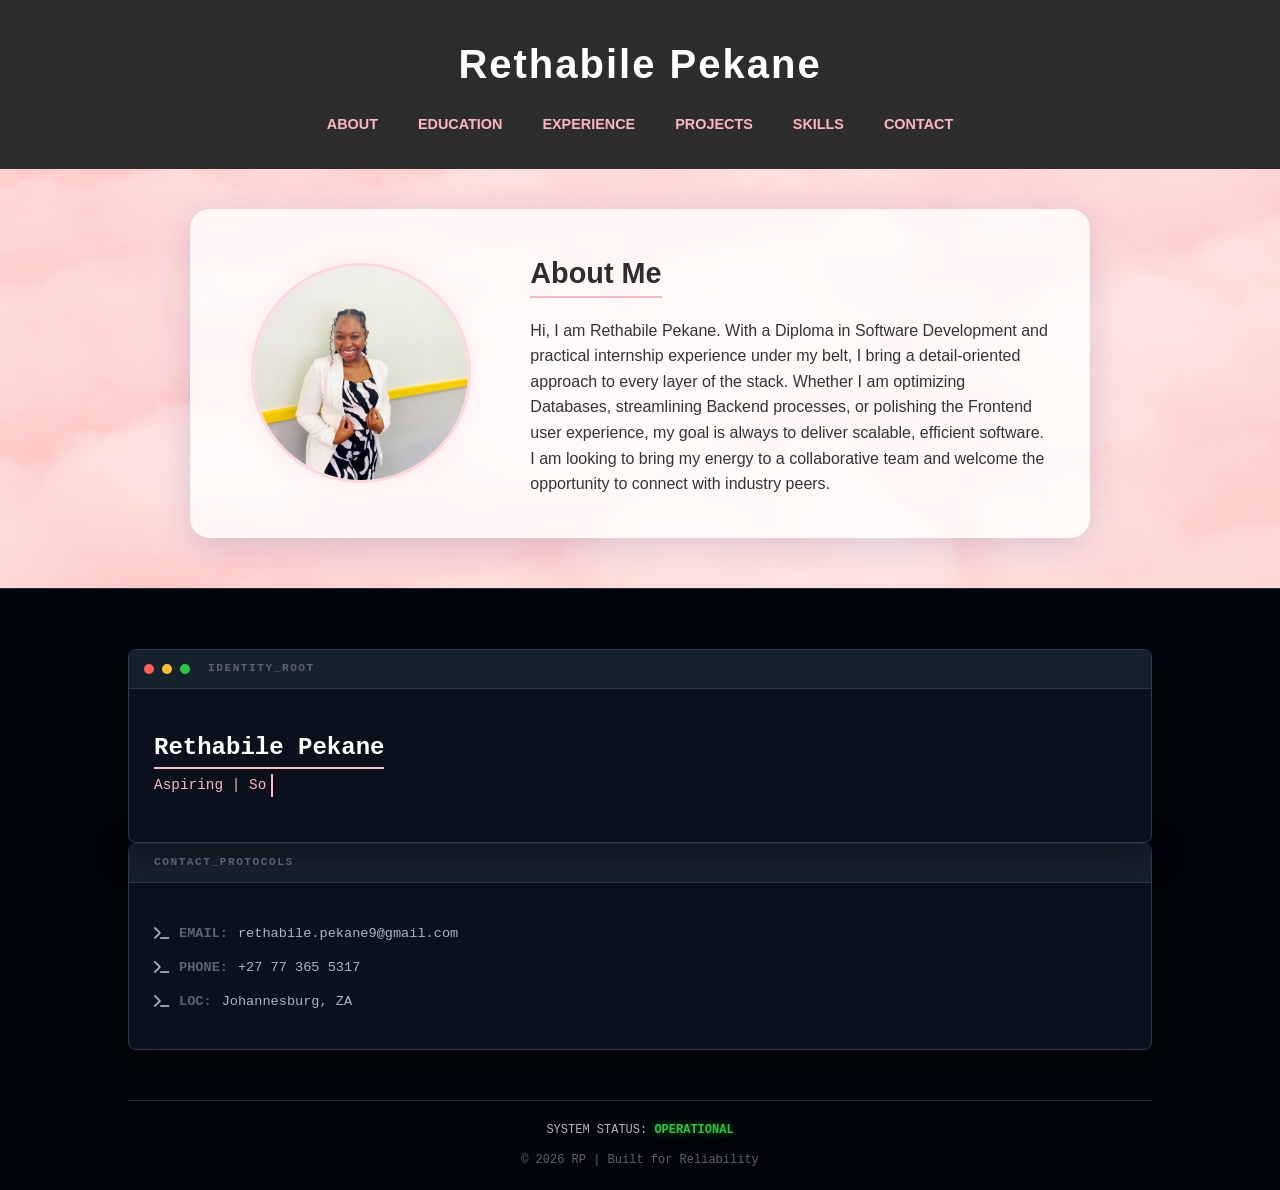
<file: Index.html>
<!DOCTYPE html>
<html lang="en">
<head>
    <meta charset="UTF-8">
    <meta name="viewport" content="width=device-width, initial-scale=1.0">
    <title>About | Rethabile Pekane</title>
    <link rel="stylesheet" href="https://cdnjs.cloudflare.com/ajax/libs/font-awesome/6.0.0/css/all.min.css">
    <link rel="stylesheet" href="Style.css">
</head>
<body>

    <header>
        <h1>Rethabile Pekane</h1>
        <nav>
            <ul>
                <li><a href="Index.html">ABOUT</a></li>
                <li><a href="Education.html">EDUCATION</a></li>
                <li><a href="Experience.html">EXPERIENCE</a></li>
                <li><a href="Projects.html">PROJECTS</a></li>
                <li><a href="Skills.html">SKILLS</a></li>
                <li><a href="#identity-node">CONTACT</a></li>
            </ul>
        </nav>
    </header>

    <main>
       <main>
    <section class="glass-card about-section">
        <div class="about-content">
            <div class="profile-container">
                <img src="Images/Image2.jpg" alt="Rethabile Pekane" class="profile-pic">
            </div>
            
            <div class="about-text">
                <h2>About Me</h2>
                <p>Hi, I am Rethabile Pekane. With a Diploma in Software Development and practical internship experience under my belt, I bring a detail-oriented approach to every layer of the stack. Whether I am optimizing Databases, streamlining Backend processes, or polishing the Frontend user experience, my goal is always to deliver scalable, efficient software.</p>
                <p>I am looking to bring my energy to a collaborative team and welcome the opportunity to connect with industry peers.</p>
            </div>
        </div>
    </section>
</main>

    <footer class="advanced-footer">
        <div class="footer-grid">
            
            <div class="footer-node" id="identity-node">
                <div class="terminal-header">
                    <span class="dot red"></span>
                    <span class="dot yellow"></span>
                    <span class="dot green"></span>
                    <span class="node-title">IDENTITY_ROOT</span>
                </div>
                <div class="node-content">
                    <h2>Rethabile Pekane</h2>
                    <p class="typing-text">Software Developer | SRE Enthusiast</p>
                    
                    </div>
                </div>
            </div>

            <div class="footer-node" id="contact-node">
                <div class="terminal-header">
                    <span class="node-title">CONTACT_PROTOCOLS</span>
                </div>
                <div class="node-content">
                    <ul class="contact-list">
                        <li>
                            <i class="fas fa-terminal"></i>
                            <span class="label">EMAIL:</span>
                            <a href="mailto:rethabile.pekane9@gmail.com">rethabile.pekane9@gmail.com</a>
                        </li>
                        <li>
                            <i class="fas fa-terminal"></i>
                            <span class="label">PHONE:</span>
                            <a href="tel:+27773655317">+27 77 365 5317</a>
                        </li>
                        <li>
                            <i class="fas fa-terminal"></i>
                            <span class="label">LOC:</span>
                            <span id="location-status">Johannesburg, ZA</span>
                        </li>
                    </ul>
                </div>
            </div>

        </div>
        <div class="footer-bottom-bar">
            <div class="status-wrapper">
                <p>SYSTEM STATUS: <span class="status-online">OPERATIONAL</span></p>
                <p class="copyright">&copy; 2026 RP | Built for Reliability</p>
            </div>
        </div>
    </footer>

    <script src="Script.js"></script>
</body>
</html>
</file>
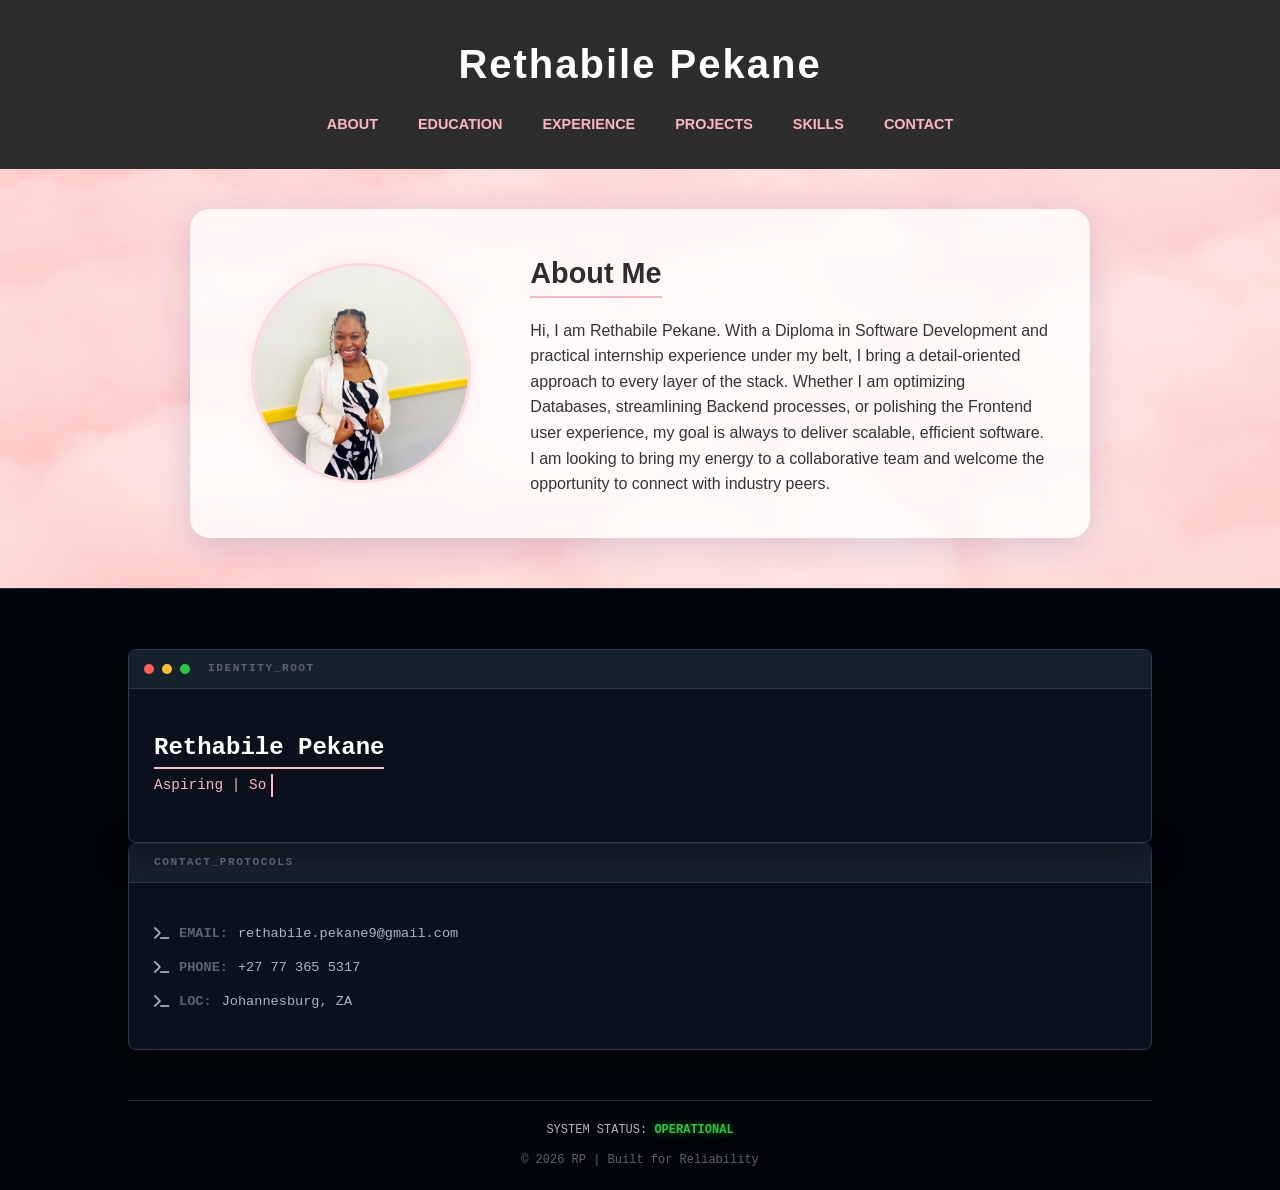
<file: index.html>
<!DOCTYPE html>
<html lang="en">
<head>
    <meta charset="UTF-8">
    <metaname="viewport" content="width=device-width, initial-scale=1.0, maximum-scale=1.0, user-scalable=no">
    <title>About | Rethabile Pekane</title>
    <link rel="stylesheet" href="https://cdnjs.cloudflare.com/ajax/libs/font-awesome/6.0.0/css/all.min.css">
    <link rel="stylesheet" href="Style.css">
</head>
<body>

    <header>
        <h1>Rethabile Pekane</h1>
        <nav>
            <ul>
                <li><a href="Index.html">ABOUT</a></li>
                <li><a href="Education.html">EDUCATION</a></li>
                <li><a href="Experience.html">EXPERIENCE</a></li>
                <li><a href="Projects.html">PROJECTS</a></li>
                <li><a href="Skills.html">SKILLS</a></li>
                <li><a href="#identity-node">CONTACT</a></li>
            </ul>
        </nav>
    </header>

    <main>
       <main>
    <section class="glass-card about-section">
        <div class="about-content">
            <div class="profile-container">
                <img src="Images/Image2.jpg" alt="Rethabile Pekane" class="profile-pic">
            </div>
            
            <div class="about-text">
                <h2>About Me</h2>
                <p>Hi, I am Rethabile Pekane. With a Diploma in Software Development and practical internship experience under my belt, I bring a detail-oriented approach to every layer of the stack. Whether I am optimizing Databases, streamlining Backend processes, or polishing the Frontend user experience, my goal is always to deliver scalable, efficient software.</p>
                <p>I am looking to bring my energy to a collaborative team and welcome the opportunity to connect with industry peers.</p>
            </div>
        </div>
    </section>
</main>

    <footer class="advanced-footer">
        <div class="footer-grid">
            
            <div class="footer-node" id="identity-node">
                <div class="terminal-header">
                    <span class="dot red"></span>
                    <span class="dot yellow"></span>
                    <span class="dot green"></span>
                    <span class="node-title">IDENTITY_ROOT</span>
                </div>
                <div class="node-content">
                    <h2>Rethabile Pekane</h2>
                    <p class="typing-text">Software Developer | SRE Enthusiast</p>
                    
                    </div>
                </div>
            </div>

            <div class="footer-node" id="contact-node">
                <div class="terminal-header">
                    <span class="node-title">CONTACT_PROTOCOLS</span>
                </div>
                <div class="node-content">
                    <ul class="contact-list">
                        <li>
                            <i class="fas fa-terminal"></i>
                            <span class="label">EMAIL:</span>
                            <a href="mailto:rethabile.pekane9@gmail.com">rethabile.pekane9@gmail.com</a>
                        </li>
                        <li>
                            <i class="fas fa-terminal"></i>
                            <span class="label">PHONE:</span>
                            <a href="tel:+27773655317">+27 77 365 5317</a>
                        </li>
                        <li>
                            <i class="fas fa-terminal"></i>
                            <span class="label">LOC:</span>
                            <span id="location-status">Johannesburg, ZA</span>
                        </li>
                    </ul>
                </div>
            </div>

        </div>
        <div class="footer-bottom-bar">
            <div class="status-wrapper">
                <p>SYSTEM STATUS: <span class="status-online">OPERATIONAL</span></p>
                <p class="copyright">&copy; 2026 RP | Built for Reliability</p>
            </div>
        </div>
    </footer>

    <script src="Script.js"></script>
</body>
</html>
</file>
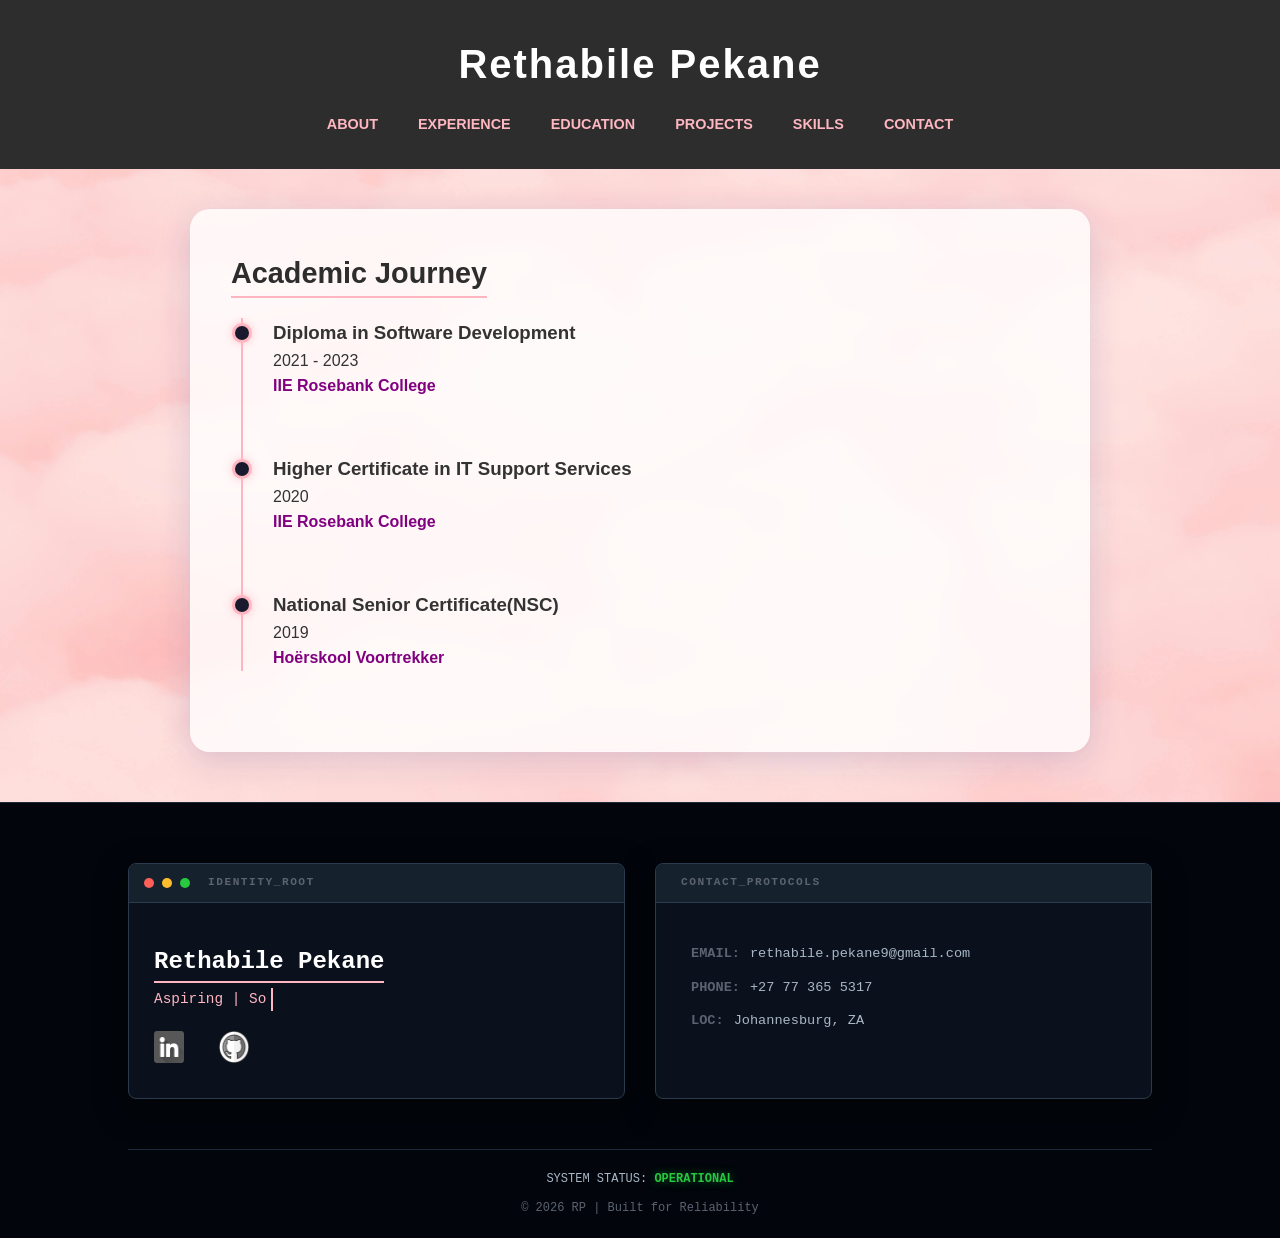
<file: Education.html>
<!DOCTYPE html>
<html lang="en">
<head>
    <meta charset="UTF-8">
    <meta name="viewport" content="width=device-width, initial-scale=1.0">
    <title>Education | Rethabile Pekane</title>
    <link rel="stylesheet" href="Style.css">
</head>
<body>

    <header>
        <h1>Rethabile Pekane</h1>
        <nav>
            <ul>
                <li><a href="Index.html">About</a></li>
                <li><a href="Experience.html">Experience</a></li>
                <li><a href="Education.html">Education</a></li>
                <li><a href="Projects.html">Projects</a></li>
                <li><a href="Skills.html">Skills</a></li>
                <li><a href="Contact.html">Contact</a></li>
            </ul>
        </nav>
    </header>

    <main>
    <section class="glass-card education-hero">
        <h2 class="section-title">Academic Journey</h2>
        <div class="timeline">
            <div class="timeline-item">
                <div class="timeline-dot software-dot"></div>
                <div class="timeline-content">
                    <h3>Diploma in Software Development</h3>
                    <span class="job-date">2021 - 2023</span>
                   <p class="text-purple">IIE Rosebank College</p>
                    <div class="edu-tags">
                        
                    </div>
                </div>
            </div>

            <div class="timeline-item">
                <div class="timeline-dot support-dot"></div>
                <div class="timeline-content">
                    <h3>Higher Certificate in IT Support Services</h3>
                    <span class="job-date">2020</span>
                     <p class="text-purple">IIE Rosebank College</p>
                    <div class="edu-tags">
                       
                    </div>
                </div>
            </div>

            <div class="timeline-item">
                <div class="timeline-dot school-dot"></div>
                <div class="timeline-content">
                    <h3>National Senior Certificate(NSC)</h3>
                    <span class="job-date">2019</span>
                    <p class="text-purple">Hoërskool Voortrekker</p>
                </div>
            </div>
        </div>
    </section>
</main>
</div> 
</main> 

<footer class="advanced-footer">
    <div class="footer-grid">
        
        <div class="footer-node" id="identity-node">
            <div class="terminal-header">
                <span class="dot red"></span>
                <span class="dot yellow"></span>
                <span class="dot green"></span>
                <span class="node-title">IDENTITY_ROOT</span>
            </div>
            <div class="node-content">
                <h2>Rethabile Pekane</h2>
                <p class="typing-text">Software Developer | SRE Enthusiast</p>
                
                <div class="footer-socials">
                    <a href="https://www.linkedin.com/in/rethabile-pekane-866218201" target="_blank">
                        <img src="Icons/Icon 2.png" alt="LinkedIn" class="js-hover-icon">
                    </a>
                    
                    <a href="https://github.com/Rethabile0909" target="_blank">
                        <img src="Icons/Icon1.png" alt="GitHub" class="js-hover-icon">
                    </a>
                </div>
            </div>
        </div>

        <div class="footer-node" id="contact-node">
            <div class="terminal-header">
                <span class="node-title">CONTACT_PROTOCOLS</span>
            </div>
            <div class="node-content">
                <ul class="contact-list">
                    <li>
                        <i class="fas fa-terminal"></i> 
                        <span class="label">EMAIL:</span> 
                        <a href="mailto:rethabile.pekane9@gmail.com">rethabile.pekane9@gmail.com</a>
                    </li>
                    <li>
                        <i class="fas fa-terminal"></i> 
                        <span class="label">PHONE:</span> 
                        <a href="tel:+27773655317">+27 77 365 5317</a>
                    </li>
                    <li>
                        <i class="fas fa-terminal"></i> 
                        <span class="label">LOC:</span> 
                        <span id="location-status">Johannesburg, ZA</span>
                    </li>
                </ul>
            </div>
        </div>

    </div>

    <div class="footer-bottom-bar">
        <div class="status-wrapper">
            <p>SYSTEM STATUS: <span class="status-online">OPERATIONAL</span></p>
            <p class="copyright">&copy; 2026 RP | Built for Reliability</p>
        </div>
    </div>
</footer>



                

    <script src="Script.js"></script>
</body>
</html>
</file>
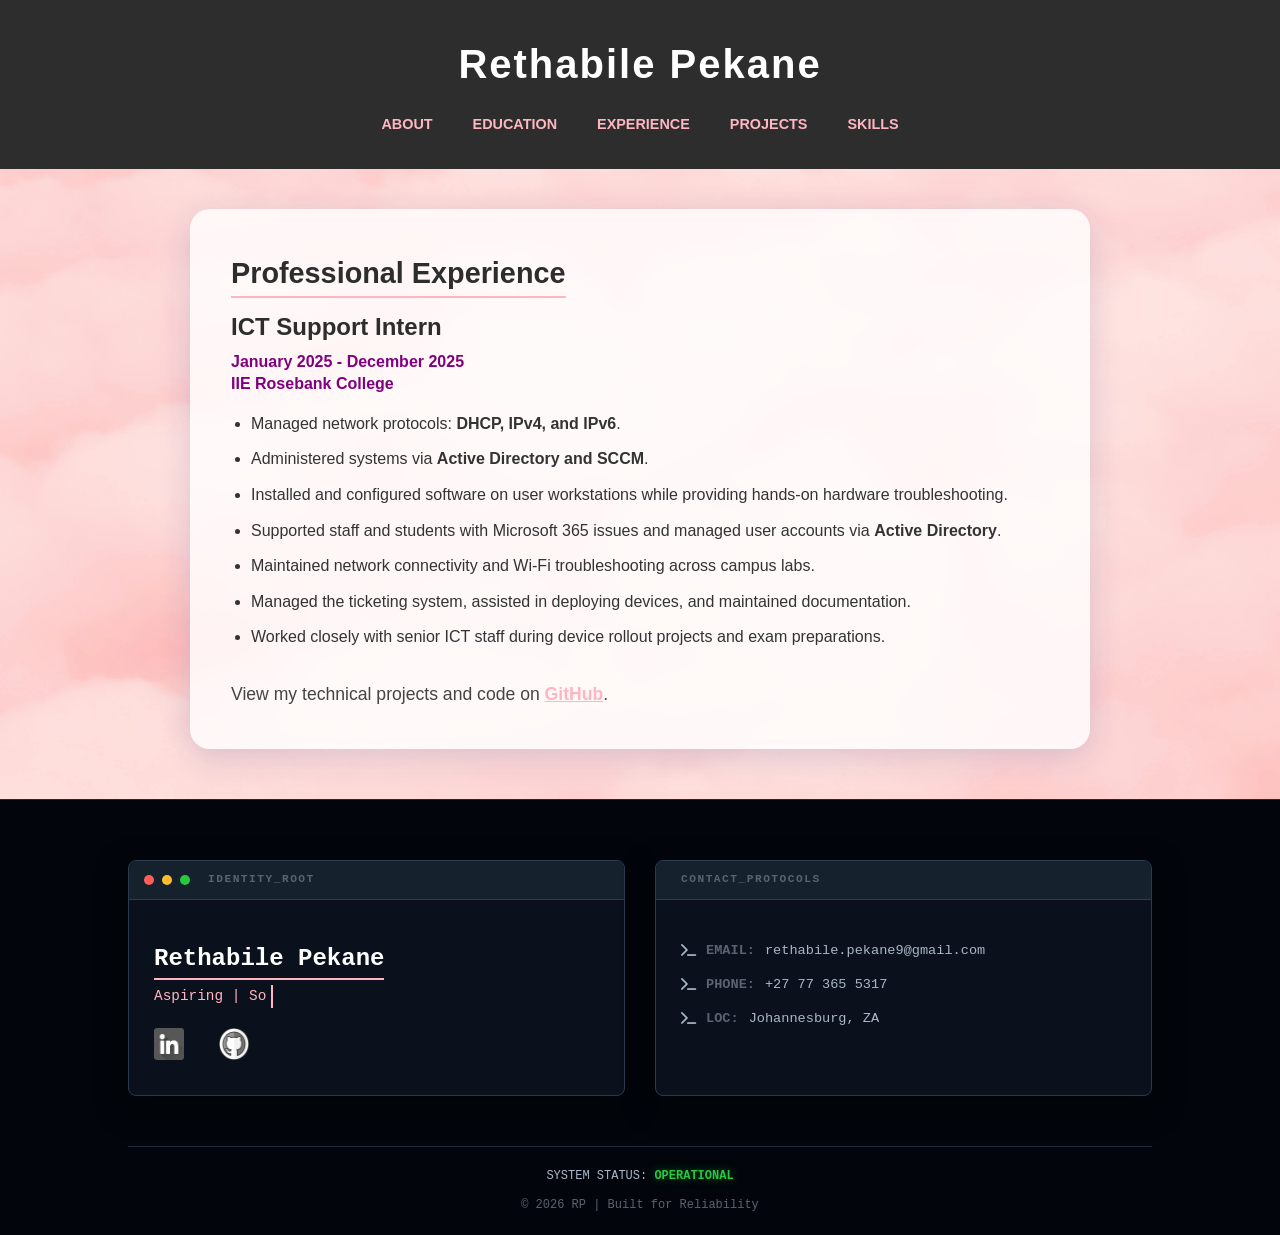
<file: Experience.html>
<!DOCTYPE html>
<html lang="en">
<head>
    <meta charset="UTF-8">
    <meta name="viewport" content="width=device-width, initial-scale=1.0">
    <title>Experience | Rethabile Pekane</title>
    <link rel="stylesheet" href="https://cdnjs.cloudflare.com/ajax/libs/font-awesome/6.0.0/css/all.min.css">
    <link rel="stylesheet" href="Style.css">
</head>
<body>

    <header>
        <h1>Rethabile Pekane</h1>
        <nav>
            <ul>
                <li><a href="Index.html">About</a></li>
                <li><a href="Education.html">Education</a></li>
                <li><a href="Experience.html">Experience</a></li>
                <li><a href="Projects.html">Projects</a></li>
                <li><a href="Skills.html">Skills</a></li>
            </ul>
        </nav>
    </header>

    <main>
        <section class="glass-card">
            <h2 class="section-title">Professional Experience</h2>
            
            <div class="job-box">
                <h3>ICT Support Intern</h3>
                <div class="job-meta">
                  <p class="text-purple">January 2025 - December 2025</p>
                  <p class="text-purple">IIE Rosebank College</p>
                </div>
                
                <ul class="job-details">
                    <li>Managed network protocols: <strong>DHCP, IPv4, and IPv6</strong>.</li>
                    <li>Administered systems via <strong>Active Directory and SCCM</strong>.</li>
                    <li>Installed and configured software on user workstations while providing hands-on hardware troubleshooting.</li>
                    <li>Supported staff and students with Microsoft 365 issues and managed user accounts via <strong>Active Directory</strong>.</li>
                    <li>Maintained network connectivity and Wi-Fi troubleshooting across campus labs.</li>
                    <li>Managed the ticketing system, assisted in deploying devices, and maintained documentation.</li>
                    <li>Worked closely with senior ICT staff during device rollout projects and exam preparations.</li>
                </ul>

                <p class="github-container">
                   View my technical projects and code on 
                   <a href="https://github.com/Rethabile0909" class="github-link" target="_blank">GitHub</a>.
                </p>
            </div>
        </section>
    </main>

    <footer class="advanced-footer">
        <div class="footer-grid">
            
            <div class="footer-node" id="identity-node">
                <div class="terminal-header">
                    <span class="dot red"></span>
                    <span class="dot yellow"></span>
                    <span class="dot green"></span>
                    <span class="node-title">IDENTITY_ROOT</span>
                </div>
                <div class="node-content">
                    <h2>Rethabile Pekane</h2>
                    <p class="typing-text">Software Developer | SRE Enthusiast</p>
                    
                    <div class="footer-socials">
                        <a href="https://www.linkedin.com/in/rethabile-pekane-866218201" target="_blank">
                            <img src="Icons/Icon 2.png" alt="LinkedIn" class="js-hover-icon">
                        </a>
                        
                        <a href="https://github.com/Rethabile0909" target="_blank">
                            <img src="Icons/Icon1.png" alt="GitHub" class="js-hover-icon">
                        </a>
                    </div>
                </div>
            </div>

            <div class="footer-node" id="contact-node">
                <div class="terminal-header">
                    <span class="node-title">CONTACT_PROTOCOLS</span>
                </div>
                <div class="node-content">
                    <ul class="contact-list">
                        <li>
                            <i class="fas fa-terminal"></i> 
                            <span class="label">EMAIL:</span> 
                            <a href="mailto:rethabile.pekane9@gmail.com">rethabile.pekane9@gmail.com</a>
                        </li>
                        <li>
                            <i class="fas fa-terminal"></i> 
                            <span class="label">PHONE:</span> 
                            <a href="tel:+27773655317">+27 77 365 5317</a>
                        </li>
                        <li>
                            <i class="fas fa-terminal"></i> 
                            <span class="label">LOC:</span> 
                            <span id="location-status">Johannesburg, ZA</span>
                        </li>
                    </ul>
                </div>
            </div>
        </div>

        <div class="footer-bottom-bar">
            <div class="status-wrapper">
                <p>SYSTEM STATUS: <span class="status-online">OPERATIONAL</span></p>
                <p class="copyright">&copy; 2026 RP | Built for Reliability</p>
            </div>
        </div>
    </footer>

    <script src="Script.js"></script>
</body>
</html>
</file>
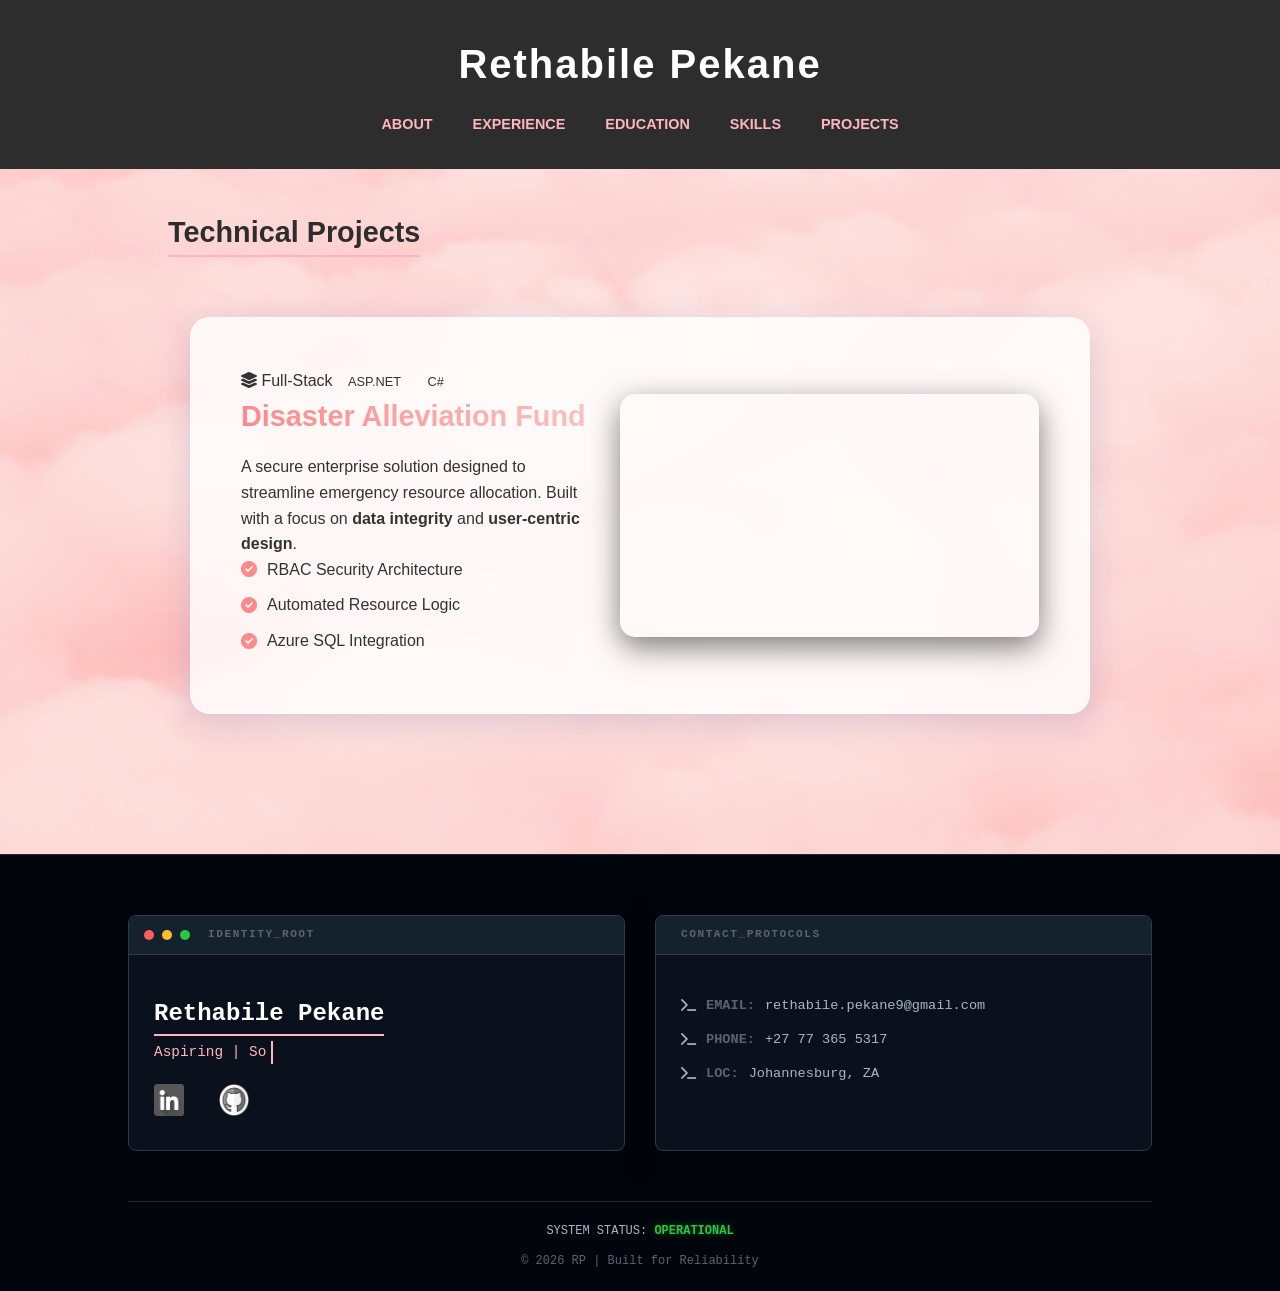
<file: Projects.html>
<!DOCTYPE html>
<html lang="en">
<head>
    <meta charset="UTF-8">
    <meta name="viewport" content="width=device-width, initial-scale=1.0">
    <title>Projects | Rethabile Pekane</title>
    <link rel="stylesheet" href="https://cdnjs.cloudflare.com/ajax/libs/font-awesome/6.0.0/css/all.min.css">
    <link rel="stylesheet" href="Style.css">
</head>
<body>

    <header>
        <h1>Rethabile Pekane</h1>
        <nav>
            <ul>
                <li><a href="Index.html">About</a></li>
                <li><a href="Experience.html">Experience</a></li>
                <li><a href="Education.html">Education</a></li>
                <li><a href="Skills.html">Skills</a></li>
                <li><a href="Projects.html">Projects</a></li>
            </ul>
        </nav>
    </header>

    <main class="projects-container">
        <h2 class="section-title">Technical Projects</h2>
         <section class="glass-card project-card">
    <div class="project-grid">
        <div class="project-info">
            <div class="tag-row">
                <span class="category-tag"><i class="fas fa-layer-group"></i> Full-Stack</span>
                <span class="tech-badge">ASP.NET</span>
                <span class="tech-badge">C#</span>
            </div>
            
            <h3>Disaster Alleviation Fund</h3>
            <p class="project-description">
                A secure enterprise solution designed to streamline emergency resource allocation. 
                Built with a focus on <strong>data integrity</strong> and <strong>user-centric design</strong>.
            </p>

            <ul class="feature-list">
                <li><i class="fas fa-check-circle"></i> RBAC Security Architecture</li>
                <li><i class="fas fa-check-circle"></i> Automated Resource Logic</li>
                <li><i class="fas fa-check-circle"></i> Azure SQL Integration</li>
            </ul>
        </div>

        <div class="project-visual">
            <div class="video-frame">
                <iframe src="https://www.youtube.com/embed/hAUiEYOu8QE?si=L8SdQbYagGwHFZRw" title="YouTube video player" frameborder="0" allowfullscreen></iframe>
            </div>
        </div>
    </div>
</section>
        
    </main>

    <footer class="advanced-footer">
        <div class="footer-grid">
            <div class="footer-node" id="identity-node">
                <div class="terminal-header">
                    <span class="dot red"></span>
                    <span class="dot yellow"></span>
                    <span class="dot green"></span>
                    <span class="node-title">IDENTITY_ROOT</span>
                </div>
                <div class="node-content">
                    <h2>Rethabile Pekane</h2>
                    <p class="typing-text">Software Developer | SRE Enthusiast</p>
                    <div class="footer-socials">
                        <a href="https://www.linkedin.com/in/rethabile-pekane-866218201" target="_blank">
                            <img src="Icons/Icon 2.png" alt="LinkedIn" class="js-hover-icon">
                        </a>
                        <a href="https://github.com/Rethabile0909" target="_blank">
                            <img src="Icons/Icon1.png" alt="GitHub" class="js-hover-icon">
                        </a>
                    </div>
                </div>
            </div>

            <div class="footer-node" id="contact-node">
                <div class="terminal-header">
                    <span class="node-title">CONTACT_PROTOCOLS</span>
                </div>
                <div class="node-content">
                    <ul class="contact-list">
                        <li><i class="fas fa-terminal"></i> <span class="label">EMAIL:</span> <a href="mailto:rethabile.pekane9@gmail.com">rethabile.pekane9@gmail.com</a></li>
                        <li><i class="fas fa-terminal"></i> <span class="label">PHONE:</span> <a href="tel:+27773655317">+27 77 365 5317</a></li>
                        <li><i class="fas fa-terminal"></i> <span class="label">LOC:</span> <span id="location-status">Johannesburg, ZA</span></li>
                    </ul>
                </div>
            </div>
        </div>

        <div class="footer-bottom-bar">
            <div class="status-wrapper">
                <p>SYSTEM STATUS: <span class="status-online">OPERATIONAL</span></p>
                <p class="copyright">&copy; 2026 RP | Built for Reliability</p>
            </div>
        </div>
    </footer>

    <script src="Script.js"></script>
</body>
</html>
</file>
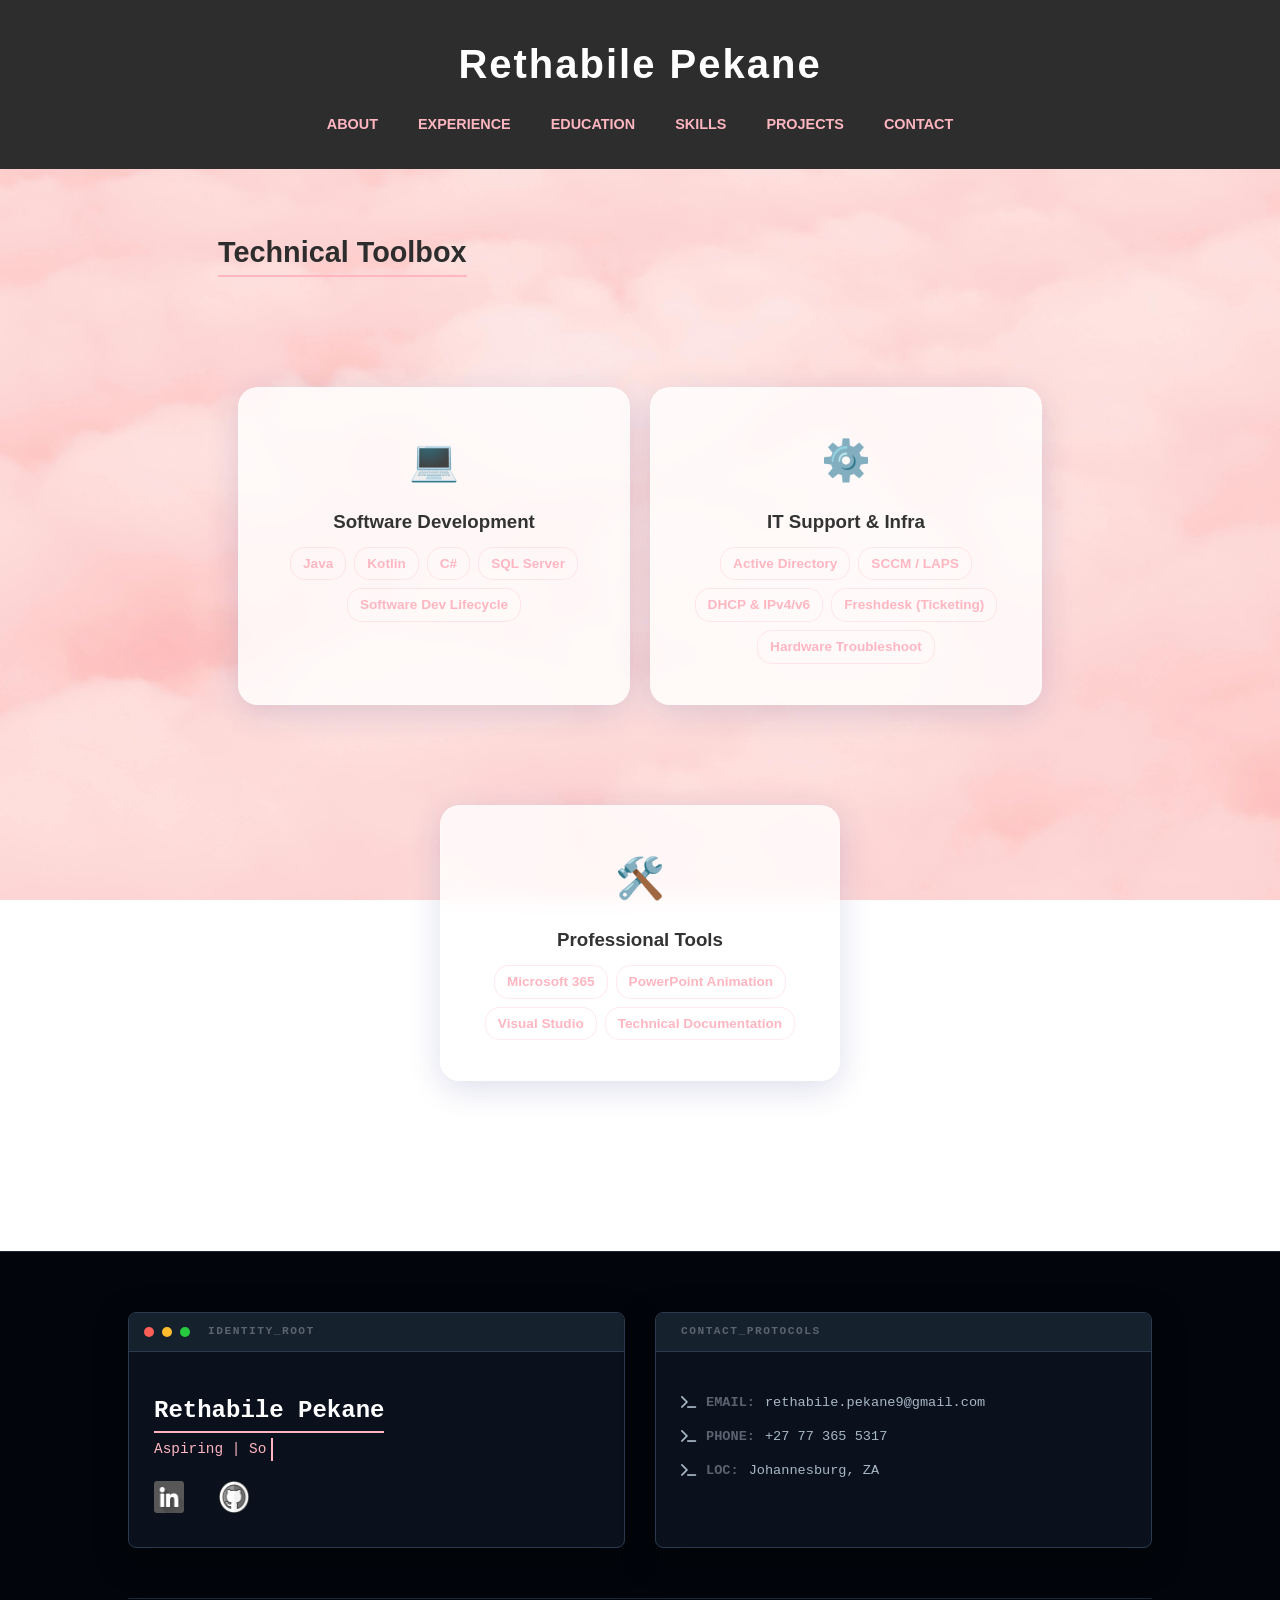
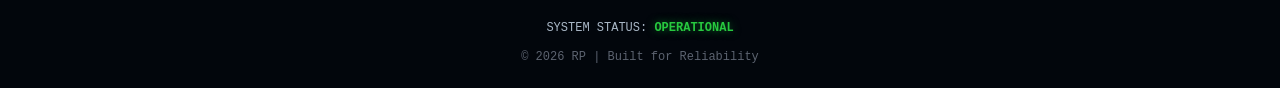
<file: Skills.html>
<!DOCTYPE html>
<html lang="en">
<head>
    <meta charset="UTF-8">
    <meta name="viewport" content="width=device-width, initial-scale=1.0">
    <title>Skills | Rethabile Pekane</title>
    <link rel="stylesheet" href="https://cdnjs.cloudflare.com/ajax/libs/font-awesome/6.0.0/css/all.min.css">
    <link rel="stylesheet" href="Style.css">
</head>
<body>

    <header>
        <h1>Rethabile Pekane</h1>
        <nav>
            <ul>
                <li><a href="Index.html">About</a></li>
                <li><a href="Experience.html">Experience</a></li>
                <li><a href="Education.html">Education</a></li>
                <li><a href="Skills.html">Skills</a></li>
                <li><a href="Projects.html">Projects</a></li>
                <li><a href="#identity-node">Contact</a></li>
            </ul>
        </nav>
    </header>

    <main class="skills-container">
        <h2 class="section-title">Technical Toolbox</h2>
        
        <div class="skills-grid">
            <div class="glass-card skill-category">
                <div class="category-icon">💻</div>
                <h3>Software Development</h3>
                <div class="badge-container">
                    <span class="skill-badge">Java</span>
                    <span class="skill-badge">Kotlin</span>
                    <span class="skill-badge">C#</span>
                    <span class="skill-badge">SQL Server</span>
                    <span class="skill-badge">Software Dev Lifecycle</span>
                </div>
            </div>

            <div class="glass-card skill-category">
                <div class="category-icon">⚙️</div>
                <h3>IT Support & Infra</h3>
                <div class="badge-container">
                    <span class="skill-badge">Active Directory</span>
                    <span class="skill-badge">SCCM / LAPS</span>
                    <span class="skill-badge">DHCP & IPv4/v6</span>
                    <span class="skill-badge">Freshdesk (Ticketing)</span>
                    <span class="skill-badge">Hardware Troubleshoot</span>
                </div>
            </div>

            <div class="glass-card skill-category">
                <div class="category-icon">🛠️</div>
                <h3>Professional Tools</h3>
                <div class="badge-container">
                    <span class="skill-badge">Microsoft 365</span>
                    <span class="skill-badge">PowerPoint Animation</span>
                    <span class="skill-badge">Visual Studio</span>
                    <span class="skill-badge">Technical Documentation</span>
                </div>
            </div>
        </div>
    </main>

    <footer class="advanced-footer">
        <div class="footer-grid">
            <div class="footer-node" id="identity-node">
                <div class="terminal-header">
                    <span class="dot red"></span>
                    <span class="dot yellow"></span>
                    <span class="dot green"></span>
                    <span class="node-title">IDENTITY_ROOT</span>
                </div>
                <div class="node-content">
                    <h2>Rethabile Pekane</h2>
                    <p class="typing-text">Software Developer | SRE Enthusiast</p>
                    <div class="footer-socials">
                        <a href="https://www.linkedin.com/in/rethabile-pekane-866218201/" target="_blank" rel="noopener">
                            <img src="Icons/Icon 2.png" alt="LinkedIn" class="js-hover-icon">
                        </a>
                        <a href="https://github.com/Rethabile0909" target="_blank" rel="noopener">
                            <img src="Icons/Icon1.png" alt="GitHub" class="js-hover-icon">
                        </a>
                    </div>
                </div>
            </div>

            <div class="footer-node" id="contact-node">
                <div class="terminal-header">
                    <span class="node-title">CONTACT_PROTOCOLS</span>
                </div>
                <div class="node-content">
                    <ul class="contact-list">
                        <li><i class="fas fa-terminal"></i> <span class="label">EMAIL:</span> <a href="mailto:rethabile.pekane9@gmail.com">rethabile.pekane9@gmail.com</a></li>
                        <li><i class="fas fa-terminal"></i> <span class="label">PHONE:</span> <a href="tel:+27773655317">+27 77 365 5317</a></li>
                        <li><i class="fas fa-terminal"></i> <span class="label">LOC:</span> <span id="location-status">Johannesburg, ZA</span></li>
                    </ul>
                </div>
            </div>
        </div>
        <div class="footer-bottom-bar">
            <div class="status-wrapper">
                <p>SYSTEM STATUS: <span class="status-online">OPERATIONAL</span></p>
                <p class="copyright">&copy; 2026 RP | Built for Reliability</p>
            </div>
        </div>
    </footer>

    <script src="Script.js"></script>
</body>
</html>
</file>
<file: Style.css>
/* 1. The Smooth Scroll Logic */
html {
    scroll-behavior: smooth;
}

/* 2. Terminal Footer Styling (Ensure this is in your file) */
.advanced-footer {
    background: #1a1a1a;
    color: #00ff41; /* Classic Terminal Green */
    padding: 40px 20px;
    font-family: 'Courier New', Courier, monospace;
}

.terminal-header {
    border-bottom: 1px solid #333;
    padding-bottom: 10px;
    margin-bottom: 15px;
    display: flex;
    align-items: center;
}

.dot {
    height: 12px;
    width: 12px;
    border-radius: 50%;
    display: inline-block;
    margin-right: 8px;
}

.red { background-color: #ff5f56; }
.yellow { background-color: #ffbd2e; }
.green { background-color: #27c93f; }

.node-title {
    margin-left: 10px;
    font-weight: bold;
    color: #888;
}

.footer-socials img {
    width: 30px;
    margin-right: 15px;
    filter: grayscale(100%);
    transition: 0.3s;
}

.footer-socials img:hover {
    filter: grayscale(0%);
    transform: scale(1.1);
}

/* --- 1. GENERAL RESET --- */
* {
    margin: 0;
    padding: 0;
    box-sizing: border-box;
}

body {
    font-family: 'Segoe UI', Tahoma, Geneva, Verdana, sans-serif;
    line-height: 1.6;
    background-image: url('Images/Image1.jpg'); /* Your pink background */
    background-size: cover;
    background-position: center;
    background-attachment: fixed;
    color: #333;
}

/* --- 2. HEADER & NAVIGATION --- */
header {
    background: #2d2d2d;
    color: #fff;
    padding: 2rem 0;
    text-align: center;
    position: sticky;
    top: 0;
    z-index: 1000;
}

header h1 {
    margin-bottom: 15px;
    font-size: 2.5rem;
    letter-spacing: 2px;
}

nav ul {
    list-style: none;
    display: flex;
    justify-content: center;
    gap: 40px;
}

nav a {
    color: #ffb6c1; /* Pink links */
    text-decoration: none;
    font-weight: bold;
    text-transform: uppercase;
    font-size: 0.9rem;
    transition: 0.3s;
}

nav a:hover {
    color: #fff;
    text-shadow: 0 0 10px #ffb6c1;
}

/* --- 3. GLASS CARD (Used on all pages) --- */
section, .glass-card {
    -webkit-backdrop-filter: blur(10px);
    backdrop-filter: blur(10px);
    max-width: 900px;
    margin: 40px auto;
    padding: 40px;
    background: rgba(255, 255, 255, 0.8); 
    /* Semi-transparent white */
    backdrop-filter: blur(10px);          /* Frosted effect */
    border-radius: 20px;
    border: 1px solid rgba(255, 255, 255, 0.3);
    box-shadow: 0 8px 32px 0 rgba(31, 38, 135, 0.15);
}

h2, .section-title {
    color: #2d2d2d;
    border-bottom: 2px solid #ffb6c1; /* Pink underline from screenshot */
    display: inline-block;
    margin-bottom: 20px;
    font-size: 1.8rem;
}

/* --- 4. EXPERIENCE PAGE DETAILS --- */
.job-box h3 {
    font-size: 1.5rem;
    color: #2d2d2d;
    margin-top: -10px;
    margin-bottom: 5px;
}

.job-meta {
    margin-bottom: 10px;
    color: #666;
    font-weight: 500;
}

.job-details {
    padding-left: 20px;
    margin-top: 15px;
}

.job-details li {
    margin-bottom: 10px;

}
/* New class for your purple dates/company */
.text-purple {
    color: #800080; /* Classic Purple */
    font-weight: 600;
}

/* Adjusts the meta info (dates/college) spacing */
.job-meta {
    margin-bottom: 15px;
    line-height: 1.4;
}

/* --- GITHUB SECTION STYLING --- */

/* This handles the spacing for the entire paragraph */
.github-container {
    margin-top: 30px;
    font-size: 1.1rem;
    color: #444;
}

/* This handles the look of the actual clickable link */
.github-link {
    color: #ffb6c1; /* Your signature pink */
    text-decoration: underline;
    font-weight: bold;
    transition: 0.3s;
}

.github-link:hover {
    color: #800080; /* Changes to your purple on hover */
    text-shadow: 0 0 5px rgba(255, 182, 193, 0.5);
}
/* --- 5. JAVASCRIPT REVEAL ANIMATIONS --- */
.reveal-hidden {
    opacity: 0;
    transform: translateY(20px);
    transition: all 0.7s ease-out;
}

.reveal-visible {
    opacity: 1;
    transform: translateY(0);
}
/* --- ANIMATION STATES --- */

/* Initial state: Invisible and pushed down 20px */
.reveal-hidden {
    opacity: 0;
    transform: translateY(20px);
    transition: all 0.8s ease-out; /* This creates the smooth 0.8 second glide */
}

/* Final state: Fully visible and in its correct position */
.reveal-visible {
    opacity: 1;
    transform: translateY(0);
}
/* --- EDUCATION PAGE "POP" STYLES --- */

.subtitle {
    display: block;
    margin-bottom: 40px;
    color: #666;
    font-style: italic;
}

/* The Timeline Vertical Line */
.timeline {
    position: relative;
    padding-left: 30px;
    border-left: 2px solid #ffb6c1; /* The pink line */
    margin-left: 10px;
}

.timeline-item {
    position: relative;
    margin-bottom: 40px;
}

/* The Glowing Dots on the line */
.timeline-dot {
    position: absolute;
    left: -41px;
    top: 5px;
    width: 20px;
    height: 20px;
    background: #1a1a2e;
    border: 3px solid #ffb6c1;
    border-radius: 50%;
    box-shadow: 0 0 10px rgba(255, 182, 193, 0.8);
}

/* Skill Tags (The "Badges") */
.edu-tags {
    margin-top: 15px;
    display: flex;
    flex-wrap: wrap;
    gap: 8px;
}

.edu-tags span {
    background: rgba(128, 0, 128, 0.1); /* Light purple tint */
    color: #800080; /* Your purple */
    padding: 4px 12px;
    border-radius: 15px;
    font-size: 0.8rem;
    font-weight: bold;
    border: 1px solid rgba(128, 0, 128, 0.2);
    transition: 0.3s;
}

.edu-tags span:hover {
    background: #ffb6c1;
    color: #1a1a2e;
    transform: scale(1.1);
}
/* --- SKILLS PAGE GRID STYLES --- */

.skills-container {
    padding: 60px 10%;
    max-width: 1100px;
    margin: 0 auto;
}

.skills-grid {
    display: grid;
    grid-template-columns: repeat(auto-fit, minmax(300px, 1fr));
    gap: 25px;
    margin-top: 30px;
}

/* Individual Skill Card Adjustments */
.skill-category {
    text-align: center;
    transition: transform 0.3s ease;
}

.skill-category:hover {
    transform: translateY(-10px); /* Lifts the whole card on hover */
}

.category-icon {
    font-size: 2.5rem;
    margin-bottom: 15px;
}

/* The Skill Badges (Pills) */
.badge-container {
    display: flex;
    flex-wrap: wrap;
    justify-content: center;
    gap: 10px;
    margin-top: 20px;
}

.skill-badge {
    background: #1a1a2e; /* Dark navy */
    color: #ffb6c1;      /* Your signature pink */
    padding: 8px 16px;
    border-radius: 25px;
    font-size: 0.85rem;
    font-weight: 600;
    border: 1px solid #ffb6c1;
    transition: 0.4s;
}

.skill-badge:hover {
    background: #ffb6c1;
    color: #1a1a2e;
    cursor: default;
}
/* --- PROJECTS PAGE LAYOUT --- */

.projects-container {
    padding: 40px 10%;
    max-width: 1200px;
    margin: 0 auto; /* Centers the whole page content */
}

/* The card holding your project info */
.project-card {
    margin-bottom: 50px;
    padding: 30px;
}

/* Flexbox puts text on one side and media on the other */
.project-content {
    display: flex;
    gap: 40px;
    align-items: flex-start; /* Aligns items to the top */
    flex-wrap: wrap; /* Stacks them on mobile phones */
}

.project-text {
    flex: 1; /* Takes up half the space */
    min-width: 300px;
}

/* --- THE MEDIA FIX (Video and Image) --- */

.project-media {
    flex: 1; /* Takes up the other half */
    min-width: 300px;
    display: flex;
    flex-direction: column; /* Puts image on top of video */
    gap: 20px;
}

.media-box {
    background: rgba(255, 255, 255, 0.05); /* Slight glass look */
    border-radius: 15px;
    padding: 10px;
    border: 1px solid rgba(255, 182, 193, 0.3); /* Pink border */
    text-align: center;
}

/* This rule stops the video and image from filling the whole screen */
.project-img, 
.project-video {
    width: 100%;       /* Fills the media-box only */
    max-width: 500px;  /* Never gets bigger than this */
    height: auto;      /* Keeps the original shape */
    border-radius: 10px;
    display: block;
    margin: 0 auto;    /* Centers it inside the box */
}

/* Small text under the media */
.caption {
    font-size: 0.8rem;
    color: #ffb6c1;
    margin-top: 10px;
    font-weight: bold;
    text-transform: uppercase;
}

/* --- THE CYBER-TERMINAL FOOTER --- */
.advanced-footer {
    background: #02060c; /* Deep Space Black */
    padding: 60px 10% 20px;
    color: #a9b7c6; /* Classic IDE Text Color */
    font-family: 'Consolas', 'Monaco', 'Courier New', monospace; 
    border-top: 1px solid #1e2a3a;
    margin-top: 50px;
}

.footer-grid {
    display: flex;
    justify-content: space-between;
    gap: 30px;
    flex-wrap: wrap; /* Ensures it stacks on mobile phones */
}

/* The "Window" Containers */
.footer-node {
    background: rgba(16, 26, 40, 0.6);
    border: 1px solid #2b3b4d;
    border-radius: 8px;
    flex: 1;
    min-width: 320px;
    box-shadow: 0 10px 30px rgba(0, 0, 0, 0.5);
    overflow: hidden;
}

/* The Mac-style Terminal Header */
.terminal-header {
    background: #16212e;
    padding: 10px 15px;
    display: flex;
    align-items: center;
    border-bottom: 1px solid #2b3b4d;
}

.dot { height: 10px; width: 10px; border-radius: 50%; margin-right: 8px; }
.red { background: #ff5f56; }
.yellow { background: #ffbd2e; }
.green { background: #27c93f; }

.node-title {
    font-size: 0.7rem;
    color: #5c6370;
    text-transform: uppercase;
    letter-spacing: 1.5px;
    font-weight: bold;
}

.node-content { padding: 25px; }

.node-content h2 {
    color: #ffffff;
    margin-bottom: 5px;
    font-size: 1.5rem;
}

.typing-text {
    color: #ffb6c1; /* Your signature pink */
    font-size: 0.9rem;
    margin-bottom: 20px;
    border-right: 2px solid #ffb6c1;
    width: fit-content;
    padding-right: 5px;
}

/* Styling your Downloaded Icons */
.footer-socials {
    display: flex;
    gap: 20px;
    margin-top: 15px;
}

.js-hover-icon {
    width: 32px;
    height: 32px;
    filter: brightness(0) invert(1); /* Makes icons white to match the theme */
    transition: all 0.3s cubic-bezier(0.175, 0.885, 0.32, 1.275);
}

.js-hover-icon:hover {
    transform: scale(1.2) rotate(10deg);
    filter: brightness(1) invert(0); /* Returns to original color on hover */
}

/* Contact List Styling */
.contact-list {
    list-style: none;
    padding: 0;
}

.contact-list li {
    margin-bottom: 12px;
    font-size: 0.85rem;
    display: flex;
    align-items: center;
    gap: 10px;
}

.label { color: #5c6370; font-weight: bold; }

.contact-list a {
    color: #a9b7c6;
    text-decoration: none;
    transition: 0.3s;
}

.contact-list a:hover {
    color: #ffffff;
    text-decoration: underline;
}

/* The Bottom Status Bar */
.footer-bottom-bar {
    text-align: center;
    margin-top: 50px;
    padding-top: 20px;
    border-top: 1px solid #1e2a3a;
    font-size: 0.75rem;
}

.status-online {
    color: #27c93f; /* Success Green */
    font-weight: bold;
    text-shadow: 0 0 8px rgba(39, 201, 63, 0.5);
}

.copyright {
    color: #5c6370;
    margin-top: 10px;
}
/* This forces the 3 categories to sit in a row */
.skills-grid {
    display: flex;
    flex-wrap: wrap; /* This ensures they look good on mobile too */
    justify-content: center;
    gap: 20px;
    padding: 20px;
}

/* This styles the individual cards */
.skill-category {
    flex: 1; /* This makes them grow to fill space equally */
    min-width: 300px; /* This prevents them from getting too skinny */
    max-width: 400px;
    text-align: center;
}

/* This handles the badges (Java, Kotlin, etc.) within the cards */
.badge-container {
    display: flex;
    flex-wrap: wrap;
    justify-content: center;
    gap: 8px;
    margin-top: 10px;
}

.skill-badge {
    background: rgba(255, 255, 255, 0.1);
    border: 1px solid rgba(255, 182, 193, 0.3); /* Your pink theme accent */
    padding: 5px 12px;
    border-radius: 15px;
    font-size: 0.85rem;
}
/* About Section Layout */
.about-content {
    display: flex;
    align-items: center;
    gap: 40px;
    flex-wrap: wrap; /* Stack on mobile */
    justify-content: center;
}

.about-text {
    flex: 2;
    min-width: 300px;
}

/* Profile Picture Styling */
.profile-container {
    flex: 1;
    display: flex;
    justify-content: center;
    min-width: 250px;
}

.profile-pic {
    width: 220px;
    height: 220px;
    border-radius: 50%; /* Circular */
    object-fit: cover;
    border: 3px solid rgba(255, 182, 193, 0.5); /* Soft Pink Border */
    box-shadow: 0 0 20px rgba(255, 182, 193, 0.2);
    transition: transform 0.4s ease, box-shadow 0.4s ease;
}

/* The "Cool" Hover Effect */
.profile-pic:hover {
    transform: scale(1.05) rotate(2deg);
    box-shadow: 0 0 30px rgba(255, 182, 193, 0.6);
    border-color: #ffb6c1;
}

/* Layout Grid */
.project-grid {
    display: flex;
    flex-wrap: wrap;
    gap: 30px;
    align-items: center;
    padding: 20px;
}

.project-info { flex: 1; min-width: 300px; }
.project-visual { flex: 1.2; min-width: 300px; }

/* Modern Typography */
.project-info h3 {
    font-size: 1.8rem;
    margin-bottom: 15px;
    background: linear-gradient(90deg, #ff8a8a, #f8c1c1);
    -webkit-background-clip: text;
    -webkit-text-fill-color: transparent;
}

.tech-badge {
    background: rgba(255, 255, 255, 0.1);
    padding: 4px 10px;
    border-radius: 20px;
    font-size: 0.8rem;
    border: 1px solid rgba(255, 255, 255, 0.2);
}

/* Video Styling */
.video-frame {
    border-radius: 15px;
    overflow: hidden;
    box-shadow: 0 10px 30px rgba(0,0,0,0.5);
    transition: transform 0.3s ease;
}

.video-frame:hover {
    transform: scale(1.02);
}

.video-frame iframe {
    width: 100%;
    aspect-ratio: 16 / 9;
}

/* Feature List Icons */
.feature-list { list-style: none; padding: 0; }
.feature-list li {
    margin-bottom: 10px;
    display: flex;
    align-items: center;
    gap: 10px;
    transition: color 0.3s;
}

.feature-list li i { color: #ff8a8a; }

.feature-list li:hover { color: #f8c1c1; }

@media (max-width: 768px) {
    .project-grid {
        flex-direction: column; /* Stacks text above video */
        gap: 20px;
        padding: 10px;
    }
    
    .project-info, .project-visual {
        min-width: 100%; /* Uses full width on small screens */
    }
}
/* Mobile Responsiveness: Stacks video and text on small screens */
@media (max-width: 900px) {
    .project-grid {
        flex-direction: column;
        text-align: center;
        gap: 30px;
    }
    
    .project-info, .project-visual {
        width: 100%;
    }
}
/* --- MOBILE RESPONSIVE FIX --- */
@media (max-width: 768px) {
    /* 1. Make the main container fit the screen */
    body {
        padding: 10px;
        overflow-x: hidden; /* Prevents side-scrolling */
    }

    /* 2. Make your "Glass Cards" take up the full width */
    .glass-card, .project-card, .experience-card {
        width: 100% !important;
        margin: 10px 0 !important;
        padding: 15px !important;
        box-sizing: border-box; /* Keeps padding inside the box */
    }

    /* 3. Stack the Project Grid (Text on top, Video below) */
    .project-grid {
        display: flex;
        flex-direction: column; 
        gap: 20px;
    }

    /* 4. Shrink the headers so they don't wrap weirdly */
    h1 { font-size: 1.8rem; }
    h2 { font-size: 1.5rem; }
    h3 { font-size: 1.2rem; }

    /* 5. Fix the Navigation Menu */
    nav {
        display: flex;
        flex-wrap: wrap; /* Allows menu items to move to a second line */
        justify-content: center;
        gap: 10px;
    }
}
</file>
